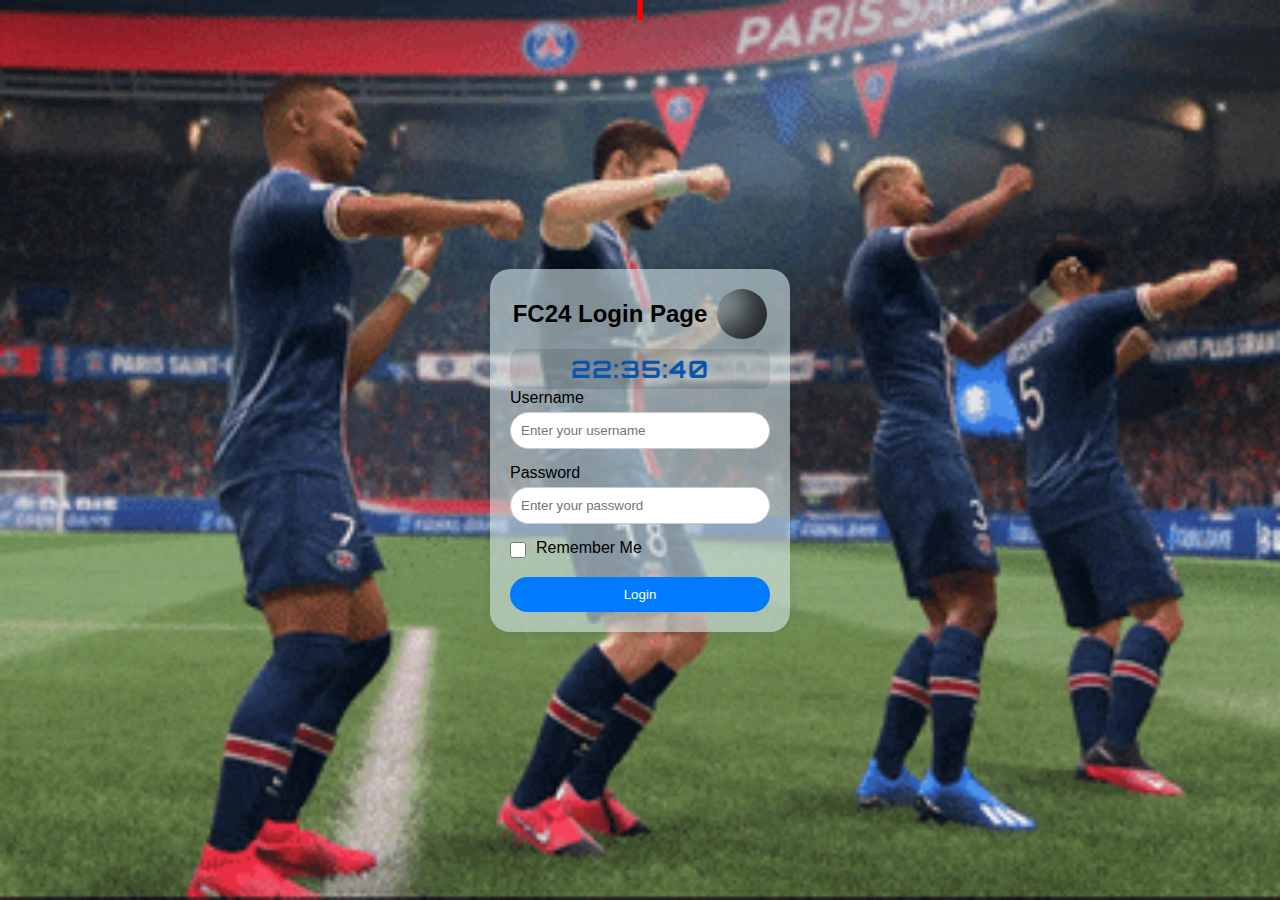
<file: index.html>
<!-- index.html -->
<!DOCTYPE html>
<html lang="en">
<head>
    <meta charset="UTF-8">
    <meta name="viewport" content="width=device-width, initial-scale=1.0">
    <title>Login Page</title>
    <link rel="stylesheet" href="style.css">
    <link href="https://fonts.googleapis.com/css2?family=Orbitron:wght@400;700&display=swap" rel="stylesheet">

</head>
<body>
    <div class="login-container">
        <h2 class="login-title">FC24 Login Page <span class="soccer-ball"></span></h2>
        <div id="clock"></div> <!-- Canlısaat -->  
        <form>
            <div class="input-group">
                <label for="username">Username</label>
                <input type="text" id="username" placeholder="Enter your username">
            </div>
            <div class="input-group">
                <label for="password">Password</label>
                <input type="password" id="password" placeholder="Enter your password">
            </div>
            <div class="input-group checkbox-group">
                <input type="checkbox" id="remember-me">
                <label for="remember-me">Remember  Me</label>
            </div>
            <button type="submit" class="login-btn">Login</button>
        </form>
    </div>
     
   <!-- İlk Korner Bayrağı (Saat Yönünde) -->
    <div class="corner-flag"></div>

    <!-- İkinci Korner Bayrağı (Saat Yönünün Tersine) -->
    <div class="corner-flag-reverse"></div>

    <script src="main.js"></script>
    
</body>
</html>
</file>
<file: style.css>
* {
    margin: 0;
    padding: 0;
    box-sizing: border-box;
    font-family: Arial, sans-serif;
}
body {
    height: 100vh;
    display: flex;
    justify-content: center;
    align-items: center;
    background: url('images/Dance\ Dancing\ GIF\ by\ EA\ SPORTS\ FC.gif') no-repeat center center/cover;
}
.login-container {
    background: rgba(211, 230, 232, 0.6);
    padding: 20px;
    border-radius: 20px;
    box-shadow: 0px 0px 10px rgba(0, 0, 0, 0.1);
    text-align: center;
    width: 300px;
    position: relative;
}
.login-container h2 {
    margin-bottom: 10px;
}
.input-group {
    margin-bottom: 15px;
    text-align: left;
}
.input-group label {
    display: block;
    margin-bottom: 5px;
}
.input-group input {
    width: 100%;
    padding: 10px;
    border: 1px solid #ccc;
    border-radius: 50px;
}
.checkbox-group {
    display: flex;
    align-items: center;
    gap: 10px;
}
.checkbox-group input {
    width: 16px;
    height: 16px;
    cursor: pointer;
}
.login-title {
    display: flex;
    align-items: center;
    justify-content: center;
    gap: 10px; /* Yazı ile top arasındaki mesafe */
}
.login-btn {
    width: 100%;
    padding: 10px;
    background: #007BFF;
    color: white;
    border: none;
    border-radius: 100px;
    cursor: pointer;
}
.login-btn:hover {
    background: #0056b3;
}
.ball {
    width: 30px;
    height: 30px;
    background: white;
    border-radius: 50%;
    position: relative;
    box-shadow: inset 0 0 0 2px black;
    display: inline-block;
}
.ball::before {
    content: "";
    position: absolute;
    width: 20px;
    height: 20px;
    background: rgb(4, 15, 235);
    clip-path: polygon(50% 0%, 100% 38%, 82% 100%, 18% 100%, 0% 38%);
    top: 5px;
    left: 5px;
}
body {
	padding: 0;
	margin: 0;
}

.link {
	padding: 0 10px;
}

.container {
	margin: 50px;
	display: flex;
	flex-wrap: wrap;
	gap: 30px;
}

.soccer-ball {
	width: 50px;
	height: 50px;
	border-radius: 100%;
	position: relative;
	background: url('https://raw.githubusercontent.com/Yousuke777/texture/main/soccer-ball-02.png') repeat;
	background-size: 200%;
	box-shadow: -20px -10px 30px rgba(0, 0, 0, 0.75) inset;
	animation: rotate-anim 2s linear infinite;
}

.soccer-ball:after {
	content: "";
	position: absolute;
	left: 0;
	right: 0;
	bottom: -5px;
	margin: auto;
	width: 80px;
	height: 5px;
	border-radius: 50%;
	background: #000;
	filter: blur(5px);
	z-index: -1;
}

@keyframes rotate-anim {
	100% {
		background-position: -100% 0;
	}
}
/* Korner Bayrağı (1. Bayrak - Saat Yönünde) */
.corner-flag {
    width: 5px;
    height: 50px;
    background: red;
    position: absolute;
    top: -30px;
    left: 50%;
    transform: translateX(-50%);
    border-radius: 5px;
    animation: moveAround 6s linear infinite;
}

/* Bayrağın Üçgen Kısmı */
.corner-flag::before {
    content: "";
    position: absolute;
    width: 25px;
    height: 20px;
    background: yellow;
    top: 0;
    left: 5px;
    clip-path: polygon(0 0, 100% 50%, 0 100%);
}

/* İkinci Korner Bayrağı (Saat Yönünün Tersine) */
.corner-flag-reverse {
    width: 5px;
    height: 50px;
    background: red;
    position: absolute;
    top: -30px;
    left: 50%;
    transform: translateX(-50%);
    border-radius: 5px;
    animation: moveAroundReverse 6s linear infinite;
}
.corner-flag-reverse::before {
    content: "";
    position: absolute;
    width: 25px;
    height: 20px;
    background: yellow;
    top: 0;
    left: -25px;
    clip-path: polygon(100% 0%, 0% 50%, 100% 100%); 
}

/* İlk bayrak hareketi (Saat yönü) */
@keyframes moveAround {
    0% { top: -30px; left: 50%; transform: translateX(-50%); }
    25% { top: 50%; left: 100%; transform: translateY(-50%); }
    50% { top: 100%; left: 50%; transform: translateX(-50%); }
    75% { top: 50%; left: -10px; transform: translateY(-50%); }
    100% { top: -30px; left: 50%; transform: translateX(-50%); }
}

/* İkinci bayrak hareketi (Saat yönünün tersi) */
@keyframes moveAroundReverse {
    0% { top: -30px; left: 50%; transform: translateX(-50%); }
    25% { top: 50%; left: -10px; transform: translateY(-50%); }
    50% { top: 100%; left: 50%; transform: translateX(-50%); }
    75% { top: 50%; left: 100%; transform: translateY(-50%); }
    100% { top: -30px; left: 50%; transform: translateX(-50%); }
}

/* Sayfanın dışına taşan içerikleri gizlemek için */
html, body {
    overflow: hidden; /* Sayfanın taşan kısmını gizler */
    height: 100%; /* Yükseklik %100, taşmayı engellemek için */
    margin: 0; /* Sayfanın kenar boşluklarını sıfırlar */
    padding: 0; /* Sayfanın kenar boşluklarını sıfırlar */
}

#clock {
    font-family: 'Orbitron', sans-serif;
    font-size: 24px;
    font-weight: bold;
    color: rgb(8, 85, 173);
    background: rgba(0, 0, 0, 0.1);
    padding: 5px;
    border-radius: 10px;
    text-align: center;
    letter-spacing: 1px; /* Harfler arası boşluk */
}
</file>
